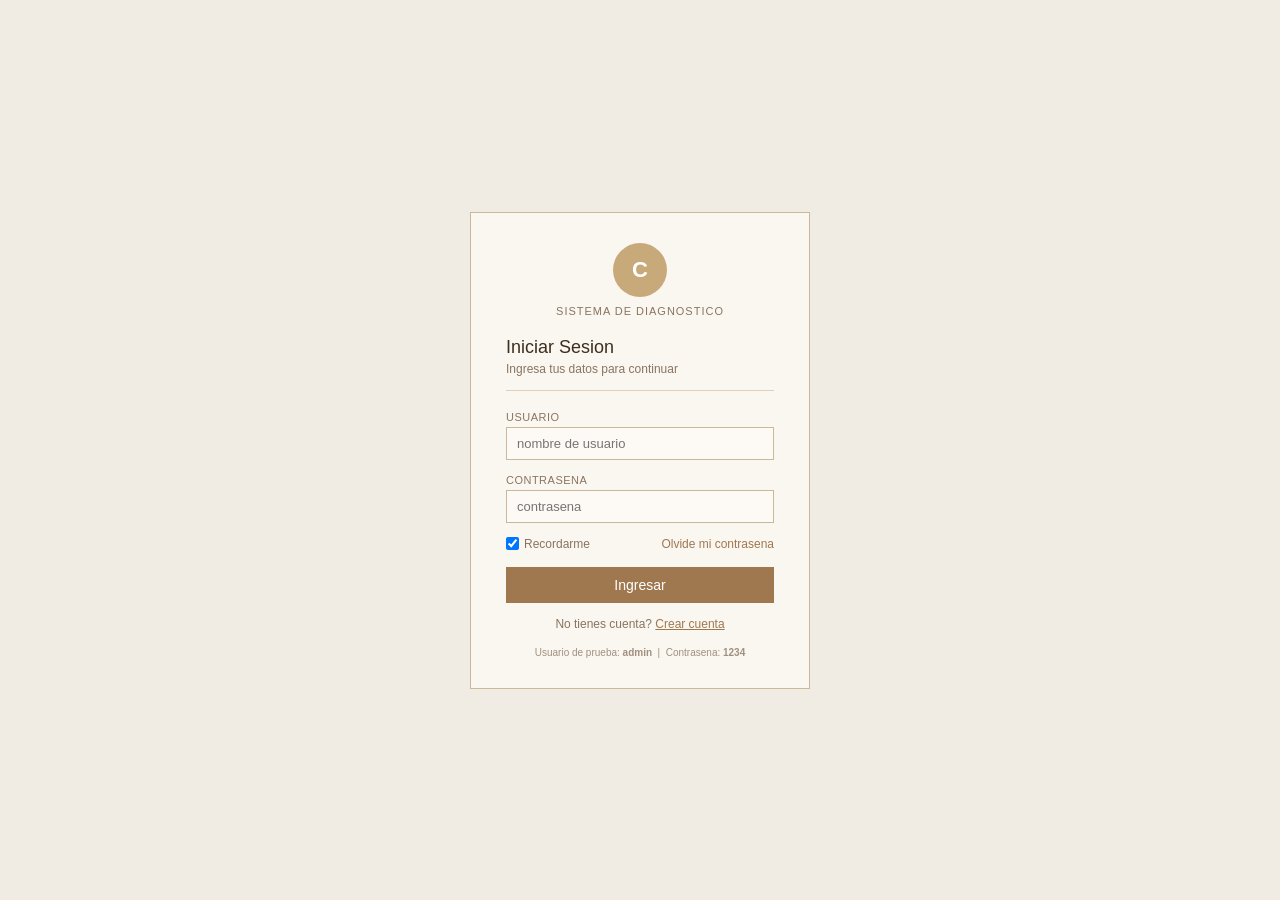
<file: index.html>
<!DOCTYPE html>
<html>
<head>
  <meta charset="UTF-8">
  <meta http-equiv="refresh" content="0; url=login.html">
  <title>Redirigiendo...</title>
</head>
<body>
  <script>window.location.href = "login.html";</script>
</body>
</html>
</file>
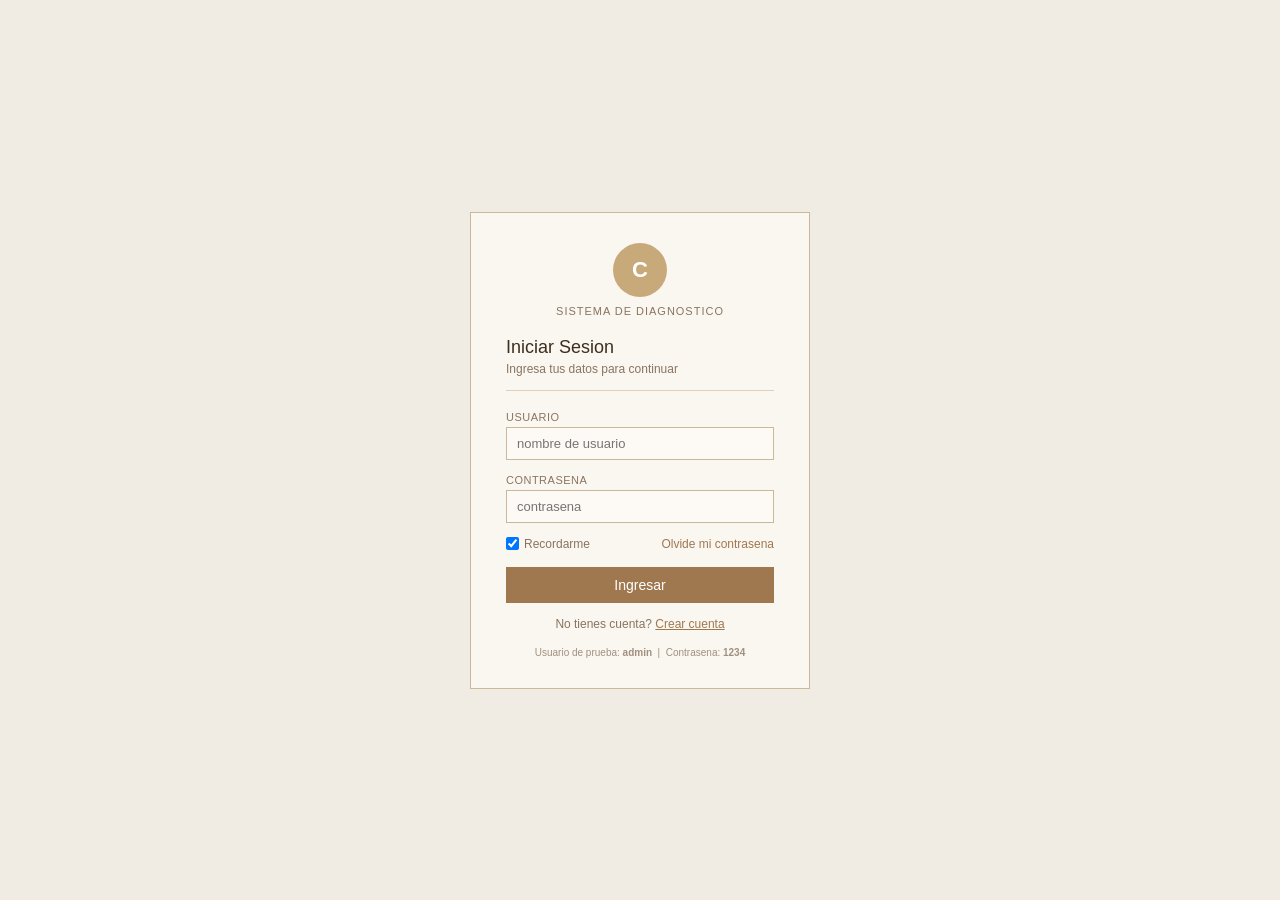
<file: login.html>
<!DOCTYPE html>
<html lang="es">
<head>
  <meta charset="UTF-8">
  <meta name="viewport" content="width=device-width, initial-scale=1.0">
  <title>Iniciar Sesion - Cancer de Cuello Uterino</title>
  <link rel="stylesheet" href="css/styles.css">
</head>
<body>
<script>
  // Aplica el tema guardado (localStorage) antes de pintar el resto
  // de la pagina, para evitar el parpadeo de un tema equivocado.
  if (localStorage.getItem("cervix_app_modo_oscuro") === "1") {
    document.body.classList.add("tema-oscuro");
  }
</script>

<div class="auth-bg">
  <div class="auth-box">
    <div class="logo-area">
      <div class="icono"><span>C</span></div>
      <div class="nombre-app">Sistema de Diagnostico</div>
    </div>
    <h2>Iniciar Sesion</h2>
    <div class="subtitulo">Ingresa tus datos para continuar</div>

    <form id="form-login">
      <div class="campo">
        <label>Usuario</label>
        <input type="text" id="inp-usuario" placeholder="nombre de usuario" autocomplete="username" required>
      </div>
      <div class="campo">
        <label>Contrasena</label>
        <input type="password" id="inp-pass" placeholder="contrasena" autocomplete="current-password" required>
      </div>

      <p id="login-error" style="display:none; color:#a02020; font-size:0.8571rem; margin-bottom:10px;"></p>

      <div class="check-row">
        <label><input type="checkbox" checked> Recordarme</label>
        <a>Olvide mi contrasena</a>
      </div>
      <button type="submit" class="btn-principal" id="btn-ingresar">Ingresar</button>
    </form>

    <div class="auth-link">No tienes cuenta? <a href="registro.html">Crear cuenta</a></div>

    <p style="margin-top:16px; font-size:0.7143rem; color:var(--texto-terciario); text-align:center;">
      Usuario de prueba: <strong>admin</strong> &nbsp;|&nbsp; Contrasena: <strong>1234</strong>
    </p>
  </div>
</div>

<script src="js/model/ApiClient.js"></script>
<script src="js/model/AuthModel.js"></script>
<script src="js/viewmodel/LoginViewModel.js"></script>
<script src="js/view/LoginView.js"></script>
</body>
</html>
</file>
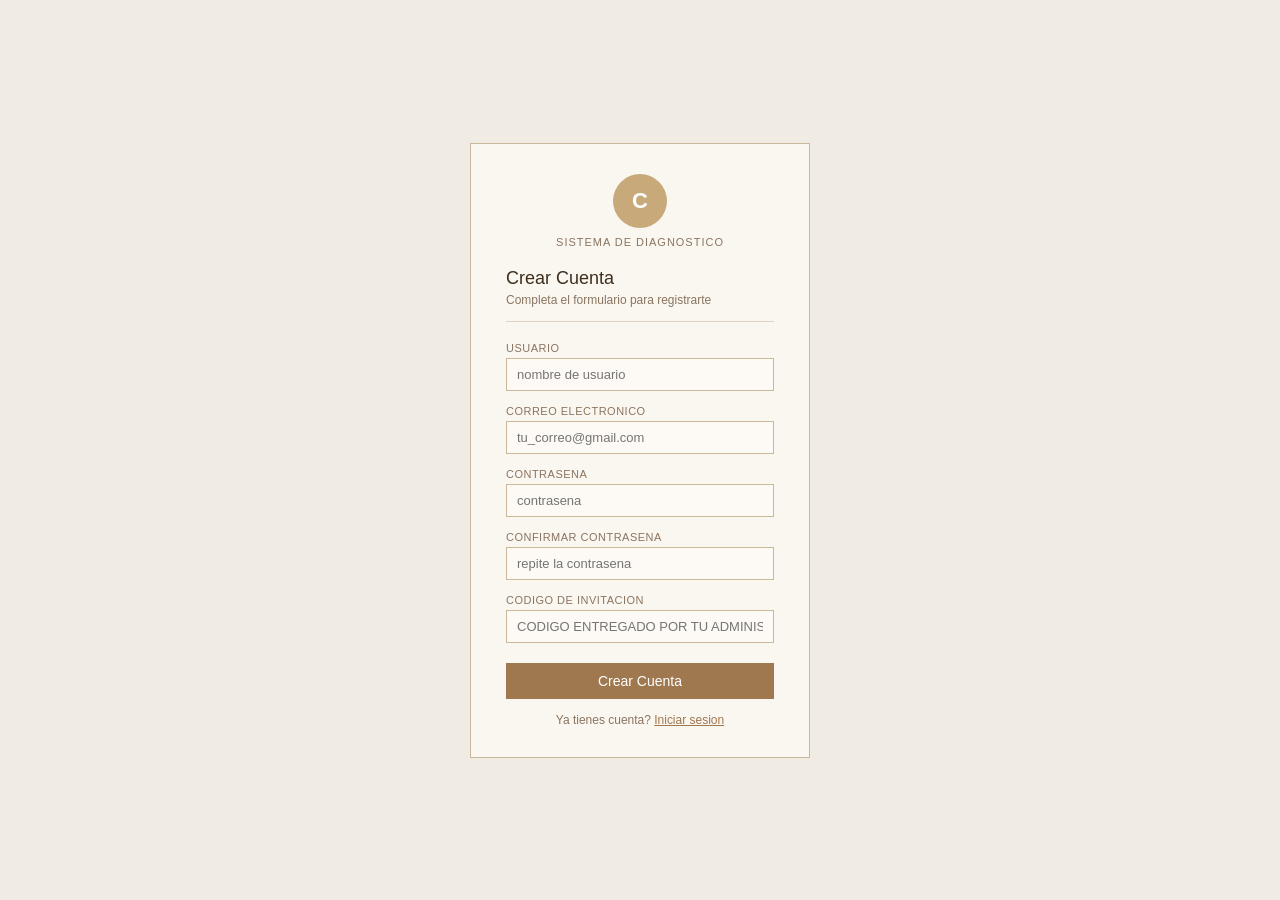
<file: registro.html>
<!DOCTYPE html>
<html lang="es">
<head>
  <meta charset="UTF-8">
  <meta name="viewport" content="width=device-width, initial-scale=1.0">
  <title>Crear Cuenta - Cancer de Cuello Uterino</title>
  <link rel="stylesheet" href="css/styles.css">
</head>
<body>
<script>
  if (localStorage.getItem("cervix_app_modo_oscuro") === "1") {
    document.body.classList.add("tema-oscuro");
  }
</script>

<div class="auth-bg">
  <div class="auth-box">
    <div class="logo-area">
      <div class="icono"><span>C</span></div>
      <div class="nombre-app">Sistema de Diagnostico</div>
    </div>
    <h2>Crear Cuenta</h2>
    <div class="subtitulo">Completa el formulario para registrarte</div>

    <form id="form-registro">
      <div class="campo">
        <label>Usuario</label>
        <input type="text" id="reg-usuario" placeholder="nombre de usuario" required minlength="3" maxlength="32">
      </div>
      <div class="campo">
        <label>Correo electronico</label>
        <input type="email" id="reg-correo" placeholder="tu_correo@gmail.com" required>
      </div>
      <div class="campo">
        <label>Contrasena</label>
        <input type="password" id="reg-contrasena" placeholder="contrasena" required minlength="4">
      </div>
      <div class="campo">
        <label>Confirmar contrasena</label>
        <input type="password" id="reg-confirmar" placeholder="repite la contrasena" required>
      </div>
      <div class="campo">
        <label>Codigo de invitacion</label>
        <input type="text" id="reg-codigo" placeholder="Codigo entregado por tu administrador" required
               style="text-transform:uppercase;">
      </div>
      <p id="registro-error" style="display:none; color:#a02020; font-size:0.8571rem; margin-bottom:10px;"></p>
      <button type="submit" class="btn-principal">Crear Cuenta</button>
    </form>

    <div class="auth-link">Ya tienes cuenta? <a href="login.html">Iniciar sesion</a></div>
  </div>
</div>

<script src="js/model/ApiClient.js"></script>
<script src="js/model/AuthModel.js"></script>
<script src="js/view/RegistroView.js"></script>
</body>
</html>
</file>
<file: css/styles.css>
/* =====================================================================
   styles.css
   =====================================================================
   Vista (View) compartida por toda la aplicacion: login, registro y
   principal. Es el MISMO diseno visual del mockup original
   (index.html) que enviaste, solo que ahora vive en un archivo aparte
   para que las 3 plantillas Jinja2 (login.html, registro.html,
   principal.html) lo reutilicen sin duplicar CSS.
   ===================================================================== */


  * { margin: 0; padding: 0; box-sizing: border-box; }

  /* ---- TAMANO DE FUENTE (base de los rem) ----
     Todo el CSS de aqui en adelante usa "rem" (relativo al font-size
     del <html>) en vez de "px" fijos. Esto es lo que permite que el
     control de Configuracion > Tamano de fuente SI cambie el tamano
     de TODO el texto de la app (antes cambiaba solo el font-size del
     <body>, que no tenia ningun efecto porque cada elemento definia
     su propio tamano fijo en px). 14px es el tamano base "neutro"
     (equivale a como se veia la app antes de este cambio); el
     ViewModel de Configuracion mueve este valor entre 11 y 20. */
  html {
    font-size: 14px;
  }

  /* ---- TEMA (Modo Claro / Modo Oscuro) ----
     Todo el CSS usa estas variables en lugar de colores fijos, para
     que cambiar de tema (ver .tema-oscuro mas abajo) se propague a
     toda la aplicacion de una sola vez: sidebar, tarjetas, inputs,
     modal, tablas, etc. */
  :root {
    --bg-pagina: #f0ebe3;
    --bg-panel: #faf6f0;
    --bg-input: #fdf9f4;
    --bg-tag: #e8dece;
    --bg-hover: #f0e8dc;
    --texto-principal: #3d2e1e;
    --texto-secundario: #8a7560;
    --texto-terciario: #a09080;
    --borde: #c9b99a;
    --borde-suave: #ddd0bc;
    --acento: #a07850;
    --texto-sobre-acento: #fff;
  }

  body.tema-oscuro {
    --bg-pagina: #1e1a14;
    --bg-panel: #2a2319;
    --bg-input: #241f17;
    --bg-tag: #3a3226;
    --bg-hover: #35301f;
    --texto-principal: #e8dece;
    --texto-secundario: #c2b39a;
    --texto-terciario: #a3937a;
    --borde: #5a4d38;
    --borde-suave: #453b2b;
    --acento: #c8a06a;
    --texto-sobre-acento: #241f17;
  }

  body {
    font-family: Arial, sans-serif;
    font-size: 1rem;
    background-color: var(--bg-pagina);
    color: var(--texto-principal);
    transition: background-color 0.2s ease, color 0.2s ease;
  }

  /* ---- PAGES ---- */
  .page { display: none; }
  .page.active { display: block; }

  /* ---- AUTH ---- */
  .auth-bg {
    min-height: 100vh;
    background-color: var(--bg-pagina);
    display: flex;
    align-items: center;
    justify-content: center;
  }

  .auth-box {
    background-color: var(--bg-panel);
    border: 1px solid var(--borde);
    padding: 30px 35px;
    width: 340px;
  }

  .auth-box h2 {
    font-family: Arial, sans-serif;
    font-size: 1.2857rem;
    color: var(--texto-principal);
    margin-bottom: 4px;
    font-weight: normal;
  }

  .auth-box .subtitulo {
    font-size: 0.8571rem;
    color: var(--texto-secundario);
    margin-bottom: 20px;
    border-bottom: 1px solid var(--borde-suave);
    padding-bottom: 14px;
  }

  .auth-box .logo-area {
    text-align: center;
    margin-bottom: 20px;
  }

  .auth-box .logo-area .icono {
    width: 54px;
    height: 54px;
    background-color: #c8a97a;
    border-radius: 50%;
    margin: 0 auto 8px;
    display: flex;
    align-items: center;
    justify-content: center;
  }

  .auth-box .logo-area .icono span {
    color: #fff;
    font-size: 1.5714rem;
    font-family: Arial, sans-serif;
    font-weight: bold;
  }

  .auth-box .logo-area .nombre-app {
    font-size: 0.7857rem;
    color: var(--texto-secundario);
    letter-spacing: 1px;
    text-transform: uppercase;
  }

  .campo { margin-bottom: 14px; }
  .campo label {
    display: block;
    font-size: 0.7857rem;
    color: var(--texto-secundario);
    margin-bottom: 4px;
    text-transform: uppercase;
    letter-spacing: 0.5px;
  }
  .campo input,
  .campo select {
    width: 100%;
    padding: 8px 10px;
    border: 1px solid var(--borde);
    background-color: var(--bg-input);
    color: var(--texto-principal);
    font-size: 0.9286rem;
    font-family: inherit;
    outline: none;
  }
  .campo input:focus,
  .campo select:focus { border-color: var(--acento); }

  .btn-principal {
    width: 100%;
    padding: 10px;
    background-color: var(--acento);
    color: #fff;
    border: none;
    font-size: 1rem;
    font-family: inherit;
    cursor: pointer;
    margin-top: 6px;
  }
  .btn-principal:hover { background-color: #8a6440; }

  .auth-link {
    text-align: center;
    margin-top: 14px;
    font-size: 0.8571rem;
    color: var(--texto-secundario);
  }
  .auth-link a { color: var(--acento); cursor: pointer; text-decoration: underline; }

  .check-row {
    display: flex;
    align-items: center;
    justify-content: space-between;
    margin-bottom: 10px;
    font-size: 0.8571rem;
    color: var(--texto-secundario);
  }
  .check-row label { display: flex; align-items: center; gap: 5px; cursor: pointer; }
  .check-row a { color: var(--acento); cursor: pointer; }

  /* ---- APP LAYOUT ---- */
  .app-layout {
    display: flex;
    min-height: 100vh;
  }

  /* SIDEBAR */
  .sidebar {
    width: 200px;
    background-color: var(--bg-tag);
    border-right: 1px solid var(--borde);
    display: flex;
    flex-direction: column;
    min-height: 100vh;
    flex-shrink: 0;
  }

  .sidebar-cabecera {
    padding: 18px 16px 14px;
    border-bottom: 1px solid var(--borde);
  }

  .sidebar-cabecera .titulo-app {
    font-family: Arial, sans-serif;
    font-size: 0.9286rem;
    color: var(--texto-principal);
    line-height: 1.4;
    font-weight: normal;
  }

  .sidebar-cabecera .subtitulo-app {
    font-size: 0.7143rem;
    color: var(--texto-secundario);
    text-transform: uppercase;
    letter-spacing: 0.5px;
    margin-top: 2px;
  }

  .sidebar-usuario {
    display: flex;
    align-items: center;
    gap: 8px;
    padding: 12px 14px;
    border-bottom: 1px solid var(--borde);
  }

  .avatar-chico {
    width: 32px;
    height: 32px;
    border-radius: 50%;
    background-color: #c8a97a;
    display: flex;
    align-items: center;
    justify-content: center;
    font-size: 1rem;
    font-weight: bold;
    color: #fff;
    flex-shrink: 0;
    cursor: pointer;
    overflow: hidden;
  }
  .avatar-chico img { width: 100%; height: 100%; object-fit: cover; }

  .info-usuario .nombre { font-size: 0.8571rem; font-weight: bold; color: var(--texto-principal); }
  .info-usuario .rol { font-size: 0.7143rem; color: var(--texto-secundario); }

  .nav-grupo { padding: 10px 8px 0; }
  .nav-grupo-label {
    font-size: 0.6429rem;
    color: var(--texto-terciario);
    text-transform: uppercase;
    letter-spacing: 0.8px;
    padding: 0 8px;
    margin-bottom: 4px;
  }

  .nav-item {
    display: flex;
    align-items: center;
    gap: 8px;
    padding: 8px 10px;
    cursor: pointer;
    font-size: 0.8571rem;
    color: var(--texto-secundario);
    margin-bottom: 1px;
  }
  .nav-item:hover { background-color: var(--borde-suave); }
  .nav-item.activo {
    background-color: var(--borde);
    color: var(--texto-principal);
    font-weight: bold;
  }

  .nav-abajo {
    margin-top: auto;
    border-top: 1px solid var(--borde);
    padding: 10px 8px;
  }

  .pie-sidebar {
    text-align: center;
    font-size: 0.6429rem;
    color: var(--texto-terciario);
    padding: 8px;
    text-transform: uppercase;
    letter-spacing: 0.5px;
    border-top: 1px solid var(--borde);
  }

  /* CONTENIDO PRINCIPAL */
  .contenido-principal {
    flex: 1;
    overflow-y: auto;
    background-color: var(--bg-pagina);
  }

  .barra-top {
    background-color: var(--bg-panel);
    border-bottom: 1px solid var(--borde);
    padding: 14px 68px 14px 24px;
    display: flex;
    align-items: center;
    justify-content: space-between;
  }

  .barra-top h1 {
    font-family: Arial, sans-serif;
    font-size: 1.2143rem;
    font-weight: normal;
    color: var(--texto-principal);
  }

  .area-contenido { padding: 24px; }

  /* SECCION HOME */
  .banner-bienvenida {
    background-color: var(--bg-tag);
    border: 1px solid var(--borde);
    padding: 18px 20px;
    margin-bottom: 22px;
  }
  .banner-bienvenida h2 {
    font-family: Arial, sans-serif;
    font-size: 1.0714rem;
    font-weight: normal;
    color: var(--texto-principal);
    margin-bottom: 4px;
  }
  .banner-bienvenida p { font-size: 0.8571rem; color: var(--texto-secundario); }

  .titulo-seccion {
    font-family: Arial, sans-serif;
    font-size: 0.9286rem;
    font-weight: normal;
    color: var(--texto-principal);
    margin-bottom: 12px;
    border-bottom: 1px solid var(--borde);
    padding-bottom: 6px;
  }

  .grid-tipos {
    display: grid;
    grid-template-columns: repeat(5, 1fr);
    gap: 10px;
    margin-bottom: 24px;
  }

  .tarjeta-tipo {
    background-color: var(--bg-panel);
    border: 1px solid var(--borde);
    padding: 14px 10px;
    text-align: center;
    cursor: pointer;
  }
  .tarjeta-tipo:hover { background-color: var(--bg-hover); border-color: var(--acento); }
  .tarjeta-tipo .tipo-nombre { font-size: 0.8571rem; font-weight: bold; color: var(--texto-principal); margin-bottom: 3px; }
  .tarjeta-tipo .tipo-desc { font-size: 0.7143rem; color: var(--texto-secundario); }

  .grid-acciones {
    display: grid;
    grid-template-columns: repeat(2, 1fr);
    gap: 10px;
  }

  .tarjeta-accion {
    background-color: var(--bg-panel);
    border: 1px solid var(--borde);
    padding: 14px 16px;
    cursor: pointer;
    display: flex;
    align-items: flex-start;
    gap: 12px;
  }
  .tarjeta-accion:hover { background-color: var(--bg-hover); border-color: var(--acento); }
  .tarjeta-accion .icono-accion {
    font-size: 1.4286rem;
    color: var(--acento);
    margin-top: 2px;
    flex-shrink: 0;
  }
  .tarjeta-accion .a-titulo { font-size: 0.9286rem; font-weight: bold; color: var(--texto-principal); margin-bottom: 3px; }
  .tarjeta-accion .a-desc { font-size: 0.7857rem; color: var(--texto-secundario); }

  /* SUBIR IMAGENES */
  .zona-carga {
    background-color: var(--bg-panel);
    border: 2px dashed var(--borde);
    padding: 50px 20px;
    text-align: center;
    cursor: pointer;
    margin-bottom: 18px;
  }
  .zona-carga:hover { border-color: var(--acento); background-color: var(--bg-hover); }
  .zona-carga .flecha { font-size: 2.5714rem; color: #c8a97a; margin-bottom: 10px; }
  .zona-carga h3 { font-size: 1rem; color: var(--texto-principal); margin-bottom: 4px; }
  .zona-carga p { font-size: 0.7857rem; color: var(--texto-secundario); }
  .zona-carga .enlace { color: var(--acento); text-decoration: underline; }

  .grid-previews {
    display: grid;
    grid-template-columns: repeat(auto-fill, minmax(120px, 1fr));
    gap: 10px;
    margin-bottom: 18px;
  }

  .preview-item {
    aspect-ratio: 1;
    background-color: var(--bg-tag);
    border: 1px solid var(--borde);
    display: flex;
    align-items: center;
    justify-content: center;
    position: relative;
    overflow: hidden;
    font-size: 0.7143rem;
    color: var(--texto-secundario);
  }
  .preview-item img { width: 100%; height: 100%; object-fit: cover; }
  .preview-item .quitar {
    position: absolute;
    top: 4px; right: 4px;
    background-color: var(--acento);
    color: #fff;
    width: 18px; height: 18px;
    display: flex; align-items: center; justify-content: center;
    font-size: 0.7857rem;
    cursor: pointer;
    opacity: 0;
  }
  .preview-item:hover .quitar { opacity: 1; }

  .barra-progreso-wrap {
    height: 4px;
    background-color: var(--borde-suave);
    margin-bottom: 16px;
    display: none;
  }
  .barra-progreso-inner {
    height: 100%;
    background-color: var(--acento);
    width: 0%;
    transition: width 0.3s ease;
  }

  .btn-analizar {
    display: inline-flex;
    align-items: center;
    gap: 8px;
    padding: 10px 22px;
    background-color: var(--acento);
    color: #fff;
    border: none;
    font-family: inherit;
    font-size: 0.9286rem;
    cursor: pointer;
  }
  .btn-analizar:hover { background-color: #8a6440; }

  /* RESULTADOS / HISTORIAL */
  .tarjeta-resultado {
    background-color: var(--bg-panel);
    border: 1px solid var(--borde);
    padding: 16px 18px;
    margin-bottom: 12px;
  }
  .resultado-cabecera {
    display: flex;
    align-items: flex-start;
    justify-content: space-between;
    margin-bottom: 12px;
  }
  .resultado-nombre { font-size: 0.9286rem; font-weight: bold; color: var(--texto-principal); margin-bottom: 3px; }
  .resultado-meta { font-size: 0.7857rem; color: var(--texto-secundario); }

  .badge {
    padding: 3px 10px;
    font-size: 0.7857rem;
    font-weight: bold;
  }
  .badge-normal { background-color: #d4e8c2; color: #3a6020; }
  .badge-revisar { background-color: #f5dfa0; color: #7a5010; }
  .badge-positivo { background-color: #f0c8b8; color: #7a2010; }

  .resultado-img {
    height: 140px;
    background-color: var(--bg-tag);
    border: 1px solid var(--borde-suave);
    display: flex;
    align-items: center;
    justify-content: center;
    margin-bottom: 12px;
    overflow: hidden;
    color: var(--texto-terciario);
    font-size: 0.7857rem;
  }
  .resultado-img img { width: 100%; height: 100%; object-fit: cover; }

  .tags { display: flex; flex-wrap: wrap; gap: 6px; }
  .tag {
    padding: 3px 10px;
    background-color: var(--bg-tag);
    border: 1px solid var(--borde);
    font-size: 0.7857rem;
    color: var(--texto-secundario);
  }
  .tag.activo { background-color: var(--borde); color: var(--texto-principal); font-weight: bold; }

  .estado-vacio {
    text-align: center;
    padding: 50px 20px;
    color: var(--texto-secundario);
    font-size: 0.9286rem;
  }
  .estado-vacio .icono-vacio { font-size: 2.8571rem; margin-bottom: 12px; }

  /* CONFIGURACION */
  .config-bloque {
    background-color: var(--bg-panel);
    border: 1px solid var(--borde);
    margin-bottom: 16px;
  }
  .config-bloque-titulo {
    padding: 12px 18px;
    border-bottom: 1px solid var(--borde);
    font-size: 0.8571rem;
    font-weight: bold;
    color: var(--texto-principal);
    text-transform: uppercase;
    letter-spacing: 0.5px;
    background-color: var(--bg-hover);
  }
  .config-fila {
    display: flex;
    align-items: center;
    justify-content: space-between;
    padding: 14px 18px;
    border-bottom: 1px solid var(--borde-suave);
  }
  .config-fila:last-child { border-bottom: none; }
  .config-label { font-size: 0.9286rem; color: var(--texto-principal); }
  .config-desc { font-size: 0.7857rem; color: var(--texto-secundario); margin-top: 2px; }

  .toggle {
    width: 40px;
    height: 22px;
    background-color: var(--borde);
    border: 1px solid var(--texto-terciario);
    cursor: pointer;
    position: relative;
    flex-shrink: 0;
  }
  .toggle::after {
    content: '';
    position: absolute;
    width: 16px; height: 16px;
    background-color: #fff;
    border: 1px solid var(--texto-terciario);
    top: 2px; left: 2px;
    transition: transform 0.2s;
  }
  .toggle.on { background-color: var(--acento); border-color: #8a6440; }
  .toggle.on::after { transform: translateX(18px); }

  .control-fuente { display: flex; align-items: center; gap: 8px; }
  .btn-fuente {
    width: 28px; height: 28px;
    background-color: var(--bg-tag);
    border: 1px solid var(--borde);
    color: var(--texto-principal);
    cursor: pointer;
    font-size: 1.1429rem;
    display: flex; align-items: center; justify-content: center;
    font-family: inherit;
  }
  .btn-fuente:hover { background-color: var(--borde-suave); }
  .val-fuente { font-size: 0.9286rem; font-weight: bold; min-width: 28px; text-align: center; }

  .avatar-config { display: flex; align-items: center; gap: 12px; }
  .avatar-grande {
    width: 48px; height: 48px;
    border-radius: 50%;
    background-color: #c8a97a;
    display: flex; align-items: center; justify-content: center;
    font-size: 1.4286rem; font-weight: bold; color: #fff;
    overflow: hidden;
  }
  .avatar-grande img { width: 100%; height: 100%; object-fit: cover; }

  .btn-secundario {
    padding: 7px 14px;
    background-color: transparent;
    border: 1px solid var(--borde);
    color: var(--texto-secundario);
    font-family: inherit;
    font-size: 0.8571rem;
    cursor: pointer;
  }
  .btn-secundario:hover { background-color: var(--bg-tag); border-color: var(--acento); color: var(--texto-principal); }

  /* TOAST */
  .toast {
    position: fixed;
    bottom: 22px; right: 22px;
    background-color: var(--texto-principal);
    color: var(--bg-panel);
    padding: 10px 18px;
    font-size: 0.8571rem;
    opacity: 0;
    transition: opacity 0.3s;
    pointer-events: none;
    z-index: 999;
    border-left: 3px solid var(--acento);
  }
  .toast.visible { opacity: 1; }

  @media (max-width: 650px) {
    .sidebar { display: none; }
    .grid-tipos { grid-template-columns: repeat(2, 1fr); }
    .grid-acciones { grid-template-columns: 1fr; }

  }
/* =====================================================================
   MODULO DE EXPEDIENTES / DASHBOARD / INFO DE CANCER
   =====================================================================
   Estilos anadidos para: tarjetas de estadisticas en la Pagina
   Principal, tarjetas informativas de otros tipos de cancer, el
   formulario de datos del paciente en "Nuevo Expediente", el buscador
   de la pantalla Expedientes, y el modal de detalle/edicion de un
   expediente. Se mantiene la misma paleta calida (beige/marron) del
   resto del sistema para que se sienta como una sola aplicacion.
   ===================================================================== */

/* ---- DASHBOARD DE ESTADISTICAS (Pagina Principal) ---- */
.grid-stats {
  display: grid;
  grid-template-columns: repeat(4, 1fr);
  gap: 10px;
  margin-bottom: 24px;
}
.tarjeta-stat {
  background-color: var(--bg-panel);
  border: 1px solid var(--borde);
  border-left: 4px solid var(--acento);
  padding: 14px 16px;
}
.tarjeta-stat .stat-valor { font-size: 1.7143rem; font-weight: bold; color: var(--texto-principal); line-height: 1.2; }
.tarjeta-stat .stat-label { font-size: 0.7857rem; color: var(--texto-secundario); margin-top: 4px; }
.tarjeta-stat.stat-normal { border-left-color: #6a9048; }
.tarjeta-stat.stat-revisar { border-left-color: #b98a20; }
.tarjeta-stat.stat-positivo { border-left-color: #a03828; }

/* ---- INFORMACION SOBRE TIPOS DE CANCER (Pagina Principal) ---- */
.grid-cancer-info {
  display: grid;
  grid-template-columns: repeat(3, 1fr);
  gap: 12px;
  margin-bottom: 8px;
}
.tarjeta-cancer {
  background-color: var(--bg-panel);
  border: 1px solid var(--borde);
  padding: 16px;
  display: flex;
  flex-direction: column;
  gap: 8px;
}
.tarjeta-cancer .cancer-icono { width: 40px; height: 40px; }
.tarjeta-cancer .cancer-icono svg { width: 100%; height: 100%; }
.tarjeta-cancer .cancer-nombre { font-size: 0.9286rem; font-weight: bold; color: var(--texto-principal); }
.tarjeta-cancer .cancer-desc { font-size: 0.8214rem; color: var(--texto-secundario); line-height: 1.5; }
.nota-informativa {
  font-size: 0.7857rem;
  color: var(--texto-terciario);
  font-style: italic;
  margin: 10px 0 24px;
}

/* ---- FORMULARIO DE DATOS DEL PACIENTE (Nuevo Expediente) ---- */
.form-paciente {
  display: grid;
  grid-template-columns: repeat(3, 1fr);
  gap: 0 16px;
  padding: 14px 18px 0;
}
.form-paciente .campo { margin-bottom: 14px; }
.form-paciente .campo-ancho { grid-column: 1 / -1; }
.form-paciente .campo input,
.form-paciente .campo select {
  width: 100%;
  padding: 8px 10px;
  border: 1px solid var(--borde);
  background-color: var(--bg-input);
  color: var(--texto-principal);
  font-size: 0.9286rem;
  font-family: inherit;
  outline: none;
}
.form-paciente .campo input:focus,
.form-paciente .campo select:focus { border-color: var(--acento); }

/* ---- TARJETA DE EXPEDIENTE CLICKEABLE (pantalla Expedientes) ---- */
.tarjeta-resultado.clickeable { cursor: pointer; transition: border-color 0.15s, transform 0.1s; }
.tarjeta-resultado.clickeable:hover { border-color: var(--acento); }
.expediente-codigo { font-size: 0.7143rem; color: var(--texto-terciario); text-transform: uppercase; letter-spacing: 0.5px; }
.expediente-doctor { font-size: 0.7143rem; color: var(--texto-secundario); margin-top: 2px; }

/* ---- BUSCADOR DE EXPEDIENTES ---- */
.input-buscar {
  padding: 7px 12px;
  border: 1px solid var(--borde);
  background-color: var(--bg-input);
  color: var(--texto-principal);
  font-family: inherit;
  font-size: 0.8571rem;
  width: 260px;
  outline: none;
}
.input-buscar:focus { border-color: var(--acento); }

/* ---- MODAL DE EXPEDIENTE ---- */
.modal-overlay {
  position: fixed;
  inset: 0;
  background-color: rgba(30, 24, 16, 0.55);
  display: flex;
  align-items: center;
  justify-content: center;
  z-index: 1000;
  padding: 20px;
}
.modal-box {
  background-color: var(--bg-pagina);
  border: 1px solid var(--borde);
  width: 100%;
  max-width: 640px;
  max-height: 88vh;
  overflow-y: auto;
}
.modal-header {
  display: flex;
  align-items: center;
  justify-content: space-between;
  padding: 14px 20px;
  background-color: var(--bg-tag);
  border-bottom: 1px solid var(--borde);
  position: sticky;
  top: 0;
}
.modal-header h2 { font-size: 1.0714rem; font-weight: normal; color: var(--texto-principal); }
.modal-cerrar { cursor: pointer; font-size: 1.4286rem; color: var(--texto-secundario); line-height: 1; }
.modal-cerrar:hover { color: var(--texto-principal); }
.modal-body { padding: 18px 20px; }

.expediente-imagen-grande {
  width: 100%;
  max-height: 260px;
  background-color: var(--bg-tag);
  border: 1px solid var(--borde-suave);
  display: flex;
  align-items: center;
  justify-content: center;
  overflow: hidden;
  margin-bottom: 14px;
  color: var(--texto-terciario);
  font-size: 0.8571rem;
}
.expediente-imagen-grande img { width: 100%; height: 100%; object-fit: contain; }

.expediente-detalle-grid {
  display: grid;
  grid-template-columns: repeat(2, 1fr);
  gap: 0 16px;
  margin-bottom: 10px;
}
.expediente-detalle-grid .campo-ancho { grid-column: 1 / -1; }

.expediente-acciones {
  display: flex;
  gap: 8px;
  flex-wrap: wrap;
  margin-top: 14px;
  padding-top: 14px;
  border-top: 1px solid var(--borde-suave);
}

.mensaje-correo-estado {
  font-size: 0.7857rem;
  padding: 6px 10px;
  margin: 10px 0;
  border-left: 3px solid var(--acento);
  background-color: var(--bg-hover);
  color: var(--texto-secundario);
}

/* ---- IMPRESION DE EXPEDIENTE (boton "Imprimir" del modal) ---- */
@media print {
  .sidebar, .barra-top, .toast, .modal-cerrar, .no-imprimir { display: none !important; }
  .modal-overlay { position: static; background: none; padding: 0; }
  .modal-box { max-width: 100%; max-height: none; box-shadow: none; border: none; }
  body { background-color: #fff; }
}

@media (max-width: 900px) {
  .grid-stats { grid-template-columns: repeat(2, 1fr); }
  .grid-cancer-info { grid-template-columns: repeat(2, 1fr); }
  .form-paciente { grid-template-columns: 1fr; }
  .expediente-detalle-grid { grid-template-columns: 1fr; }
}

@media (max-width: 650px) {
  .grid-stats { grid-template-columns: 1fr; }
  .grid-cancer-info { grid-template-columns: 1fr; }
}

/* ---- TIPOS DE CELULA: circulo (imagen referencial) + rectangulo (descripcion) ----
   Patron en ZIGZAG: la fila 1 va circulo-izquierda/texto-derecha, la
   fila 2 va texto-izquierda/circulo-derecha, y asi alternando (igual
   idea que una tira de comics), para que la seccion no se vea como
   una lista monotona de filas identicas. */
.lista-tipos-celula {
  display: flex;
  flex-direction: column;
  gap: 14px;
  margin-bottom: 8px;
}
.fila-tipo-celula {
  display: flex;
  align-items: center;
  gap: 16px;
}
.fila-tipo-celula:nth-child(even) {
  flex-direction: row-reverse;
}
.circulo-celula {
  width: 84px;
  height: 84px;
  min-width: 84px;
  border-radius: 50%;
  overflow: hidden;
  background-color: var(--bg-hover);
  border: 1px solid var(--borde);
}
.circulo-celula svg { width: 100%; height: 100%; display: block; }
.circulo-celula img { width: 100%; height: 100%; object-fit: cover; display: block; }
.rectangulo-tipo {
  flex: 1;
  background-color: var(--bg-panel);
  border: 1px solid var(--borde);
  padding: 12px 16px;
}
.rectangulo-tipo .tipo-nombre { font-size: 0.9286rem; font-weight: bold; color: var(--texto-principal); margin-bottom: 4px; }
.rectangulo-tipo .tipo-desc-larga { font-size: 0.8214rem; color: var(--texto-secundario); line-height: 1.5; }

@media (max-width: 650px) {
  /* En pantallas chicas el zigzag se colapsa: siempre circulo arriba,
     texto abajo, en el mismo orden para las 5 filas (mas legible que
     alternar la columna en un layout tan angosto). */
  .fila-tipo-celula,
  .fila-tipo-celula:nth-child(even) {
    flex-direction: column;
    align-items: flex-start;
  }
  .circulo-celula { align-self: center; }
}

/* ---- NOTIFICACIONES ("la campanita") ---- */
.notif-widget {
  position: fixed;
  top: 14px;
  right: 20px;
  z-index: 1200;
}
.notif-boton {
  position: relative;
  width: 38px;
  height: 38px;
  border-radius: 50%;
  border: 1px solid var(--borde);
  background-color: var(--bg-panel);
  color: var(--texto-principal);
  font-size: 1.1429rem;
  cursor: pointer;
  display: flex;
  align-items: center;
  justify-content: center;
  box-shadow: 0 1px 4px rgba(0,0,0,0.12);
}
.notif-boton:hover { background-color: var(--bg-hover); }
.notif-badge {
  position: absolute;
  top: -4px;
  right: -4px;
  min-width: 17px;
  height: 17px;
  padding: 0 4px;
  border-radius: 9px;
  background-color: #a02020;
  color: #fff;
  font-size: 0.6429rem;
  font-weight: bold;
  display: flex;
  align-items: center;
  justify-content: center;
  line-height: 1;
}
.notif-panel {
  position: absolute;
  top: 46px;
  right: 0;
  width: 340px;
  max-height: 420px;
  overflow-y: auto;
  background-color: var(--bg-panel);
  border: 1px solid var(--borde);
  box-shadow: 0 4px 16px rgba(0,0,0,0.18);
}
.notif-panel-cabecera {
  position: sticky;
  top: 0;
  display: flex;
  align-items: center;
  justify-content: space-between;
  padding: 10px 14px;
  background-color: var(--bg-tag);
  border-bottom: 1px solid var(--borde);
  font-size: 0.8571rem;
  font-weight: bold;
  color: var(--texto-principal);
}
.notif-marcar-todas {
  background: none;
  border: none;
  color: var(--acento);
  font-size: 0.7143rem;
  font-weight: normal;
  cursor: pointer;
  text-decoration: underline;
  padding: 0;
}
.notif-panel-lista { padding: 4px; }
.notif-item {
  display: block;
  width: 100%;
  text-align: left;
  padding: 10px 12px;
  border: none;
  border-bottom: 1px solid var(--borde-suave);
  background-color: transparent;
  cursor: pointer;
  font-family: inherit;
}
.notif-item:last-child { border-bottom: none; }
.notif-item:hover { background-color: var(--bg-hover); }
.notif-item.no-leida { background-color: var(--bg-tag); }
.notif-item .notif-titulo {
  font-size: 0.7857rem;
  font-weight: bold;
  color: var(--texto-principal);
  margin-bottom: 2px;
  display: flex;
  align-items: center;
  gap: 6px;
}
.notif-item.no-leida .notif-titulo::before {
  content: "";
  width: 6px;
  height: 6px;
  border-radius: 50%;
  background-color: var(--acento);
  flex-shrink: 0;
}
.notif-item .notif-mensaje { font-size: 0.75rem; color: var(--texto-secundario); line-height: 1.4; }
.notif-item .notif-fecha { font-size: 0.6429rem; color: var(--texto-terciario); margin-top: 4px; }
.notif-vacio { padding: 24px 14px; text-align: center; font-size: 0.7857rem; color: var(--texto-terciario); }

@media (max-width: 650px) {
  .notif-widget { top: 10px; right: 12px; }
  .notif-panel { width: calc(100vw - 24px); right: -4px; }
}
</file>
